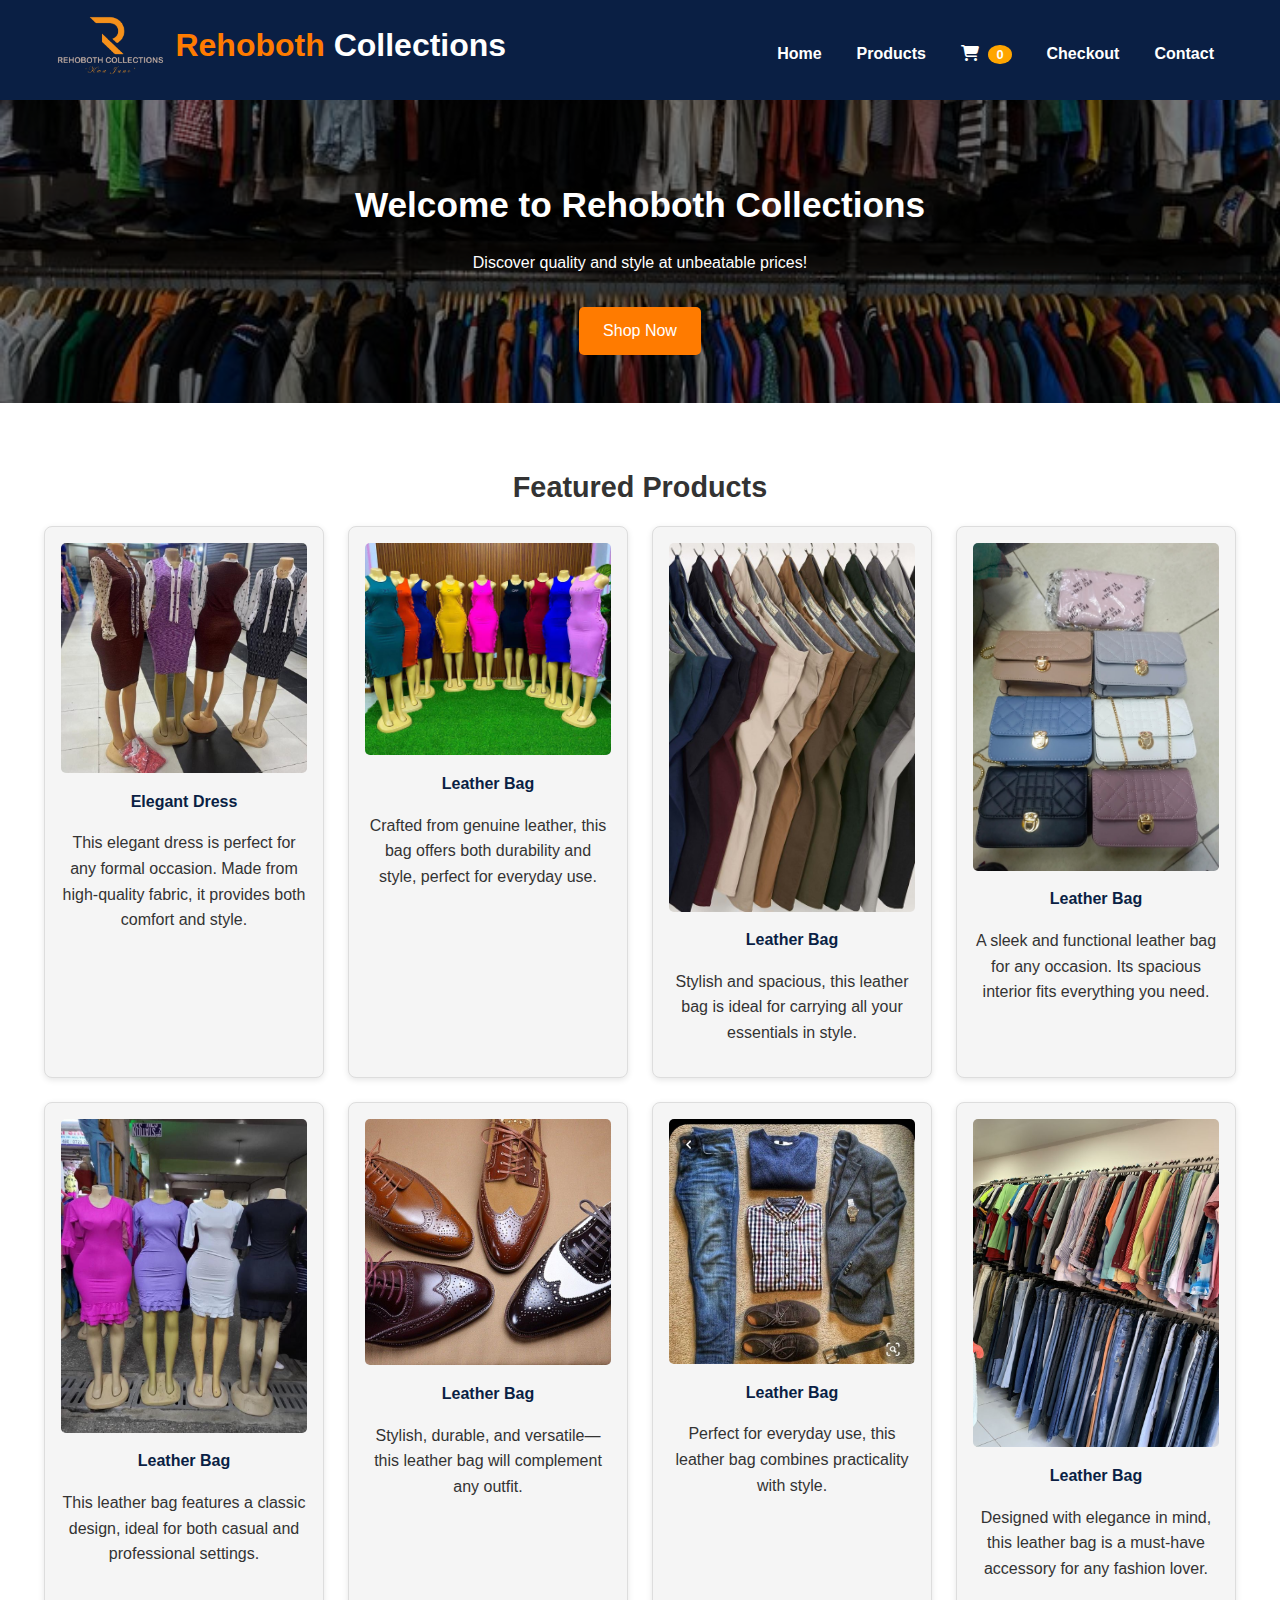
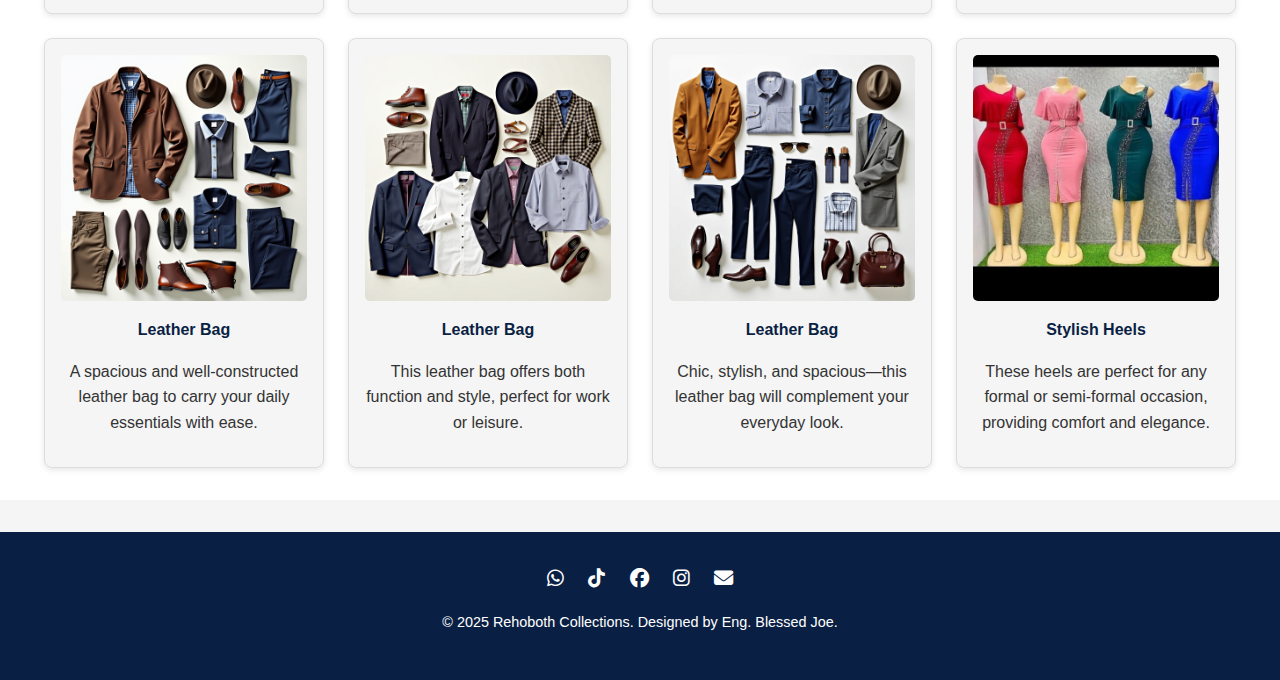
<file: index.html>
<!DOCTYPE html>
<html lang="en">
<head>
  <meta charset="UTF-8" />
  <meta name="viewport" content="width=device-width, initial-scale=1.0"/>
  <title>Rehoboth Collections - Home</title>
  <link rel="stylesheet" href="styles.css"/>
</head>
<body>

  <!-- Header -->
  <header>
    <div class="header-container">
      <div class="logo-title">
        <img src="logo.png" alt="Rehoboth Logo" class="logo">
        <h1><span class="highlight">Rehoboth</span> Collections</h1>
      </div>
      <nav>
        <a href="index.html">Home</a>
        <a href="products.html">Products</a>
        <a href="cart.html"><i class="fas fa-shopping-cart"></i> <span id="cart-count">0</span></a>
        <a href="checkout.html">Checkout</a>
        <a href="contact.html">Contact</a>
      </nav>
    </div>
  </header>

  <!-- Hero Section with background image -->
  <section class="hero">
    <h2>Welcome to Rehoboth Collections</h2>
    <p>Discover quality and style at unbeatable prices!</p>
    <a href="products.html" class="btn">Shop Now</a>
  </section>

  <!-- Featured Products -->
 <!-- Featured Products -->
<section class="featured">
  <h3>Featured Products</h3>
  <div class="product-grid">
    <div class="product-card">
      <img src="product5.jpg" alt="Product 1">
      <h4>Elegant Dress</h4>
      <p>This elegant dress is perfect for any formal occasion. Made from high-quality fabric, it provides both comfort and style.</p>
    </div>
    <div class="product-card">
      <img src="product6.jpg" alt="Product 2">
      <h4>Leather Bag</h4>
      <p>Crafted from genuine leather, this bag offers both durability and style, perfect for everyday use.</p>
    </div>
    <div class="product-card">
      <img src="product8.jpg" alt="Product 2">
      <h4>Leather Bag</h4>
      <p>Stylish and spacious, this leather bag is ideal for carrying all your essentials in style.</p>
    </div>
    <div class="product-card">
      <img src="product9.jpg" alt="Product 2">
      <h4>Leather Bag</h4>
      <p>A sleek and functional leather bag for any occasion. Its spacious interior fits everything you need.</p>
    </div>
    <div class="product-card">
      <img src="product10.jpg" alt="Product 2">
      <h4>Leather Bag</h4>
      <p>This leather bag features a classic design, ideal for both casual and professional settings.</p>
    </div>
    <div class="product-card">
      <img src="product11.jpg" alt="Product 2">
      <h4>Leather Bag</h4>
      <p>Stylish, durable, and versatile—this leather bag will complement any outfit.</p>
    </div>
    <div class="product-card">
      <img src="product12.jpg" alt="Product 2">
      <h4>Leather Bag</h4>
      <p>Perfect for everyday use, this leather bag combines practicality with style.</p>
    </div>
    <div class="product-card">
      <img src="product13.jpg" alt="Product 2">
      <h4>Leather Bag</h4>
      <p>Designed with elegance in mind, this leather bag is a must-have accessory for any fashion lover.</p>
    </div>
    <div class="product-card">
      <img src="product14.jpg" alt="Product 2">
      <h4>Leather Bag</h4>
      <p>A spacious and well-constructed leather bag to carry your daily essentials with ease.</p>
    </div>
    <div class="product-card">
      <img src="product15.jpg" alt="Product 2">
      <h4>Leather Bag</h4>
      <p>This leather bag offers both function and style, perfect for work or leisure.</p>
    </div>
    <div class="product-card">
      <img src="product16.jpg" alt="Product 2">
      <h4>Leather Bag</h4>
      <p>Chic, stylish, and spacious—this leather bag will complement your everyday look.</p>
    </div>
    <div class="product-card">
      <img src="product7.jpg" alt="Product 3">
      <h4>Stylish Heels</h4>
      <p>These heels are perfect for any formal or semi-formal occasion, providing comfort and elegance.</p>
    </div>
  </div>
</section>



  <!-- Footer -->
  <!-- Footer -->
<!-- Footer -->
<footer>
  <div class="social">
    <a href="https://wa.me/254726459569" target="_blank"><i class="fab fa-whatsapp"></i></a>
    <a href="https://vm.tiktok.com/ZMBp1K8cq/" target="_blank"><i class="fab fa-tiktok"></i></a>
    <a href="https://www.facebook.com/janet.wanjiru.940" target="_blank"><i class="fab fa-facebook"></i></a>
    <a href="https://instagram.com/rehobothcollections" target="_blank"><i class="fab fa-instagram"></i></a>
    <a href="mailto:joemutugi291@gmail.com"><i class="fas fa-envelope"></i></a>
  </div>
  <p>&copy; 2025 Rehoboth Collections. Designed by Eng. Blessed Joe.</p>
</footer>

<!-- Font Awesome CDN (include in your <head> if not already present) -->
<link rel="stylesheet" href="https://cdnjs.cloudflare.com/ajax/libs/font-awesome/6.5.0/css/all.min.css" />

<!-- Font Awesome CDN (put this in your <head> if not already included) -->
<link rel="stylesheet" href="https://cdnjs.cloudflare.com/ajax/libs/font-awesome/6.5.0/css/all.min.css" />



  <script>
    function updateCartCount() {
      const cart = JSON.parse(localStorage.getItem('cart')) || [];
      const count = cart.reduce((total, item) => total + item.quantity, 0);
      const cartCount = document.getElementById('cart-count');
      if (cartCount) {
        cartCount.textContent = count;
      }
    }

    // Run on page load
    updateCartCount();
  </script>
</body>
</html>
</file>
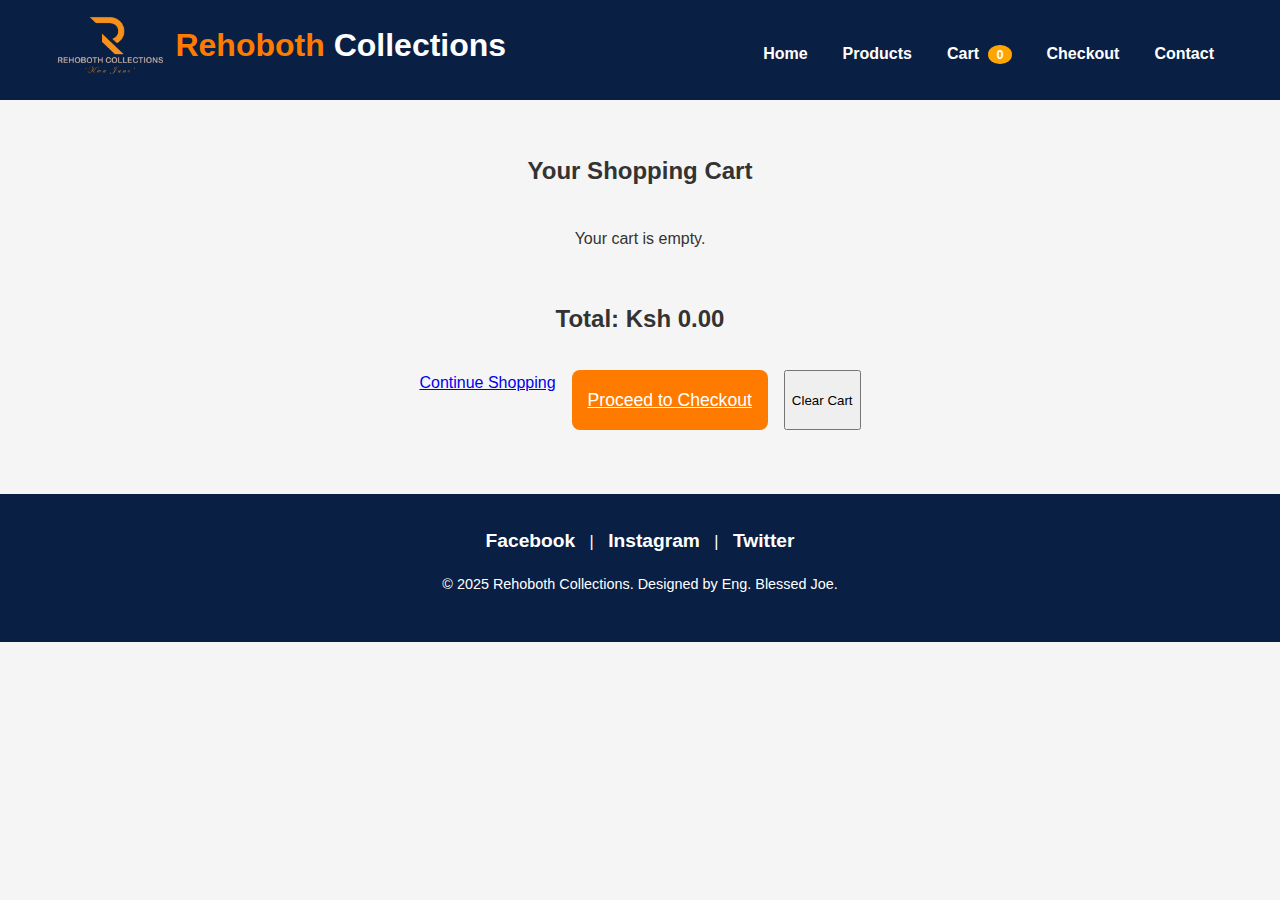
<file: cart.html>
<!DOCTYPE html>
<html lang="en">
<head>
  <meta charset="UTF-8" />
  <meta name="viewport" content="width=device-width, initial-scale=1.0"/>
  <title>Rehoboth Collections - Cart</title>
  <link rel="stylesheet" href="styles.css"/>
</head>
<body>

  <!-- Header -->
  <header>
    <div class="header-container">
      <div class="logo-title">
        <img src="logo.png" alt="Rehoboth Logo" class="logo">
        <h1><span class="highlight">Rehoboth</span> Collections</h1>
      </div>
      <nav>
        <a href="index.html">Home</a>
        <a href="products.html">Products</a>
        <a href="cart.html">Cart <span id="cart-count">0</span></a>
        <a href="checkout.html">Checkout</a>
        <a href="contact.html">Contact</a>
      </nav>
    </div>
  </header>

  <!-- Cart Section -->
  <section class="cart">
    <h2>Your Shopping Cart</h2>
    
    <div class="cart-items" id="cart-items">
      <!-- Cart items will be rendered here -->
    </div>
    
    <!-- Total -->
    <div class="cart-total" id="cart-total">
      Total: Ksh 0.00
    </div>

    <!-- Actions -->
    <div class="cart-actions">
      <a href="products.html" class="btn">Continue Shopping</a>
      <a href="checkout.html" class="btn btn-primary">Proceed to Checkout</a>
      <button class="btn" onclick="clearCart()">Clear Cart</button>
    </div>
  </section>

  <!-- Footer -->
  <footer>
    <div class="social">
      <a href="https://facebook.com/rehobothcollections" target="_blank">Facebook</a> |
      <a href="https://instagram.com/rehobothcollections" target="_blank">Instagram</a> |
      <a href="https://twitter.com/rehobothco" target="_blank">Twitter</a>
    </div>
    <p>&copy; 2025 Rehoboth Collections. Designed by Eng. Blessed Joe.</p>
  </footer>

  <!-- Cart Script -->
  <script>
    document.addEventListener("DOMContentLoaded", () => {
      const cartContainer = document.getElementById('cart-items');
      const cartTotalDisplay = document.getElementById('cart-total');

      function renderCart() {
        const cart = JSON.parse(localStorage.getItem('cart')) || [];
        cartContainer.innerHTML = '';
        let total = 0;

        if (cart.length === 0) {
          cartContainer.innerHTML = '<p>Your cart is empty.</p>';
          cartTotalDisplay.textContent = 'Total: Ksh 0.00';
          updateCartCount();
          return;
        }

        cart.forEach((item, index) => {
          const itemTotal = item.price * item.quantity;
          total += itemTotal;

          const itemHTML = `
            <div class="cart-item">
              <img src="${item.img}" alt="${item.name}">
              <div class="item-details">
                <h4>${item.name}</h4>
                <p>Price: Ksh ${item.price.toFixed(2)}</p>
                <div class="quantity-controls">
                  <button onclick="updateQuantity(${index}, -1)">-</button>
                  <span>${item.quantity}</span>
                  <button onclick="updateQuantity(${index}, 1)">+</button>
                </div>
                <p>Subtotal: Ksh ${itemTotal.toFixed(2)}</p>
              </div>
            </div>
          `;
          cartContainer.innerHTML += itemHTML;
        });

        cartTotalDisplay.textContent = `Total: Ksh ${total.toFixed(2)}`;
        updateCartCount();
      }

      window.updateQuantity = function(index, change) {
        let cart = JSON.parse(localStorage.getItem('cart')) || [];
        cart[index].quantity += change;

        if (cart[index].quantity <= 0) {
          cart.splice(index, 1); // Remove item if quantity <= 0
        }

        localStorage.setItem('cart', JSON.stringify(cart));
        renderCart();
      }

      window.clearCart = function() {
        localStorage.removeItem('cart');
        renderCart();
      }

      window.updateCartCount = function() {
        const cart = JSON.parse(localStorage.getItem('cart')) || [];
        const count = cart.reduce((total, item) => total + item.quantity, 0);
        const cartCount = document.getElementById('cart-count');
        if (cartCount) {
          cartCount.textContent = count;
        }
      }

      renderCart();
    });
  </script>

</body>
</html>
</file>
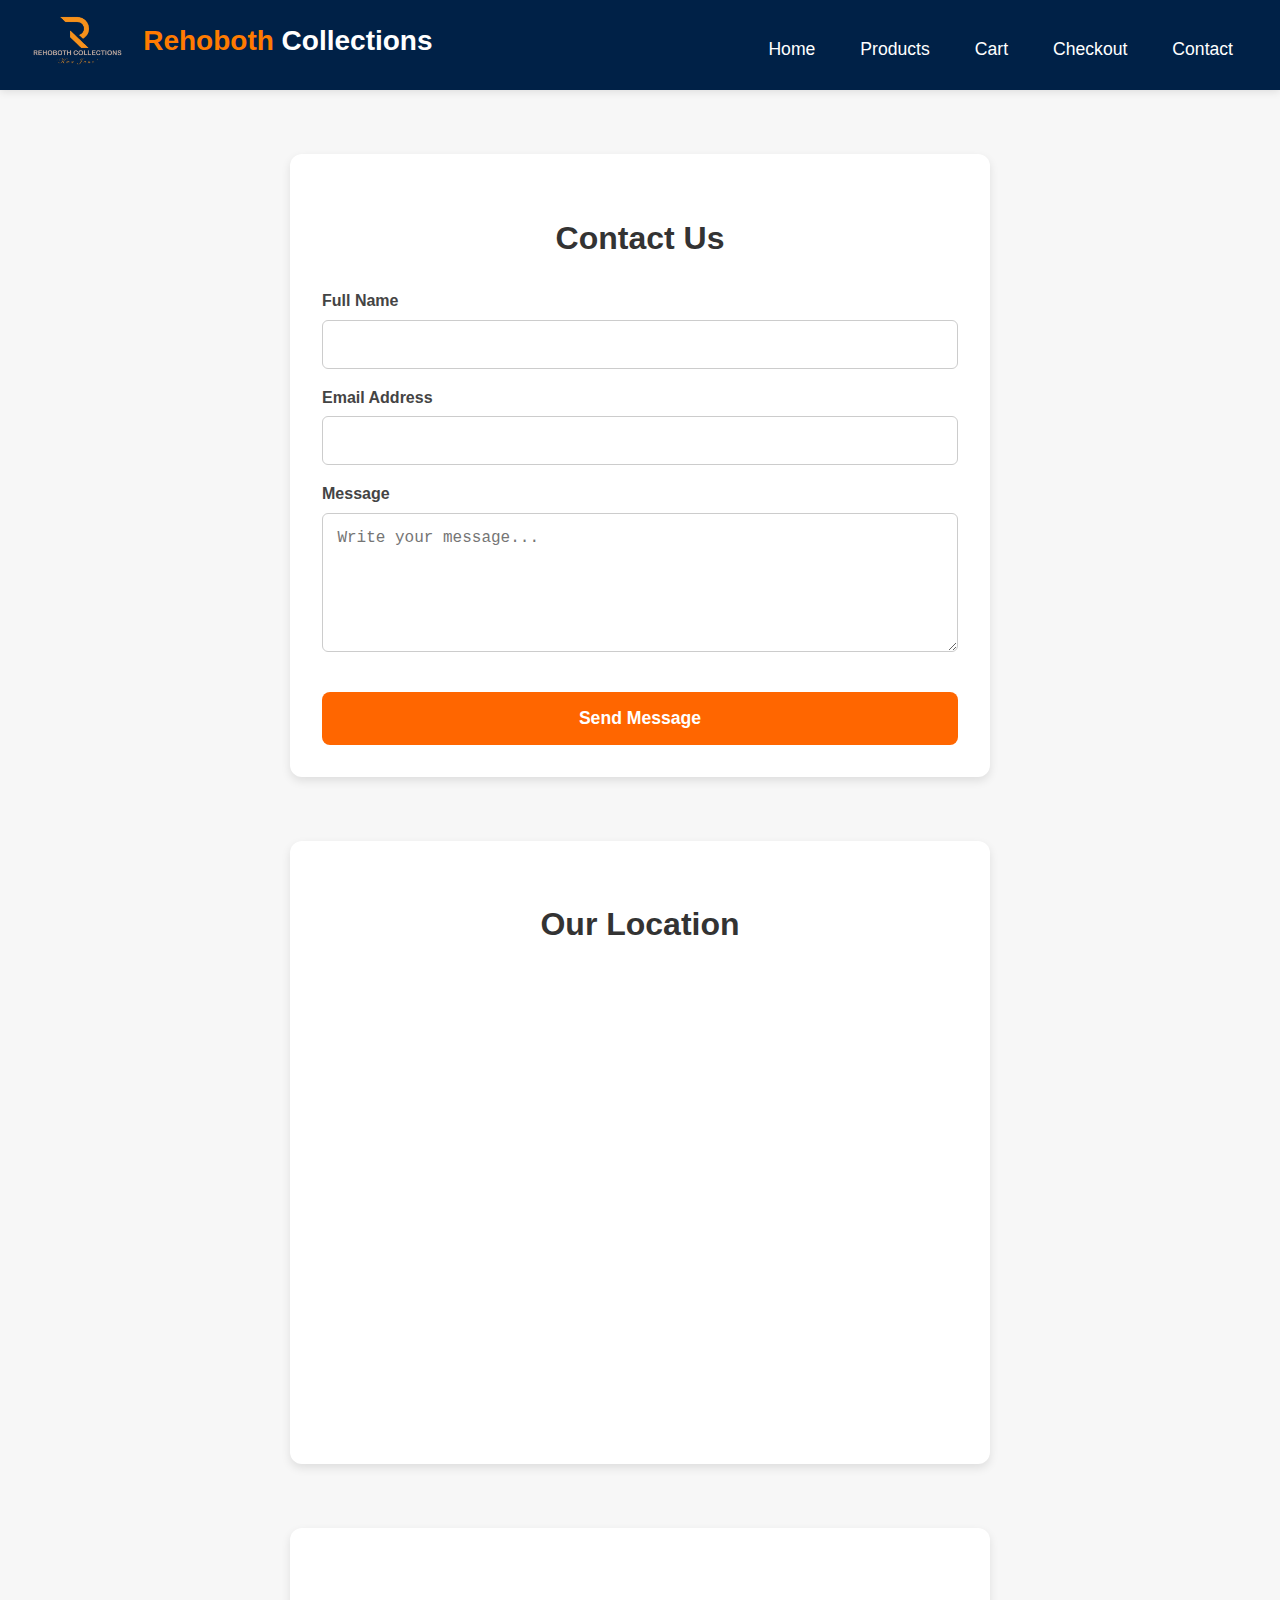
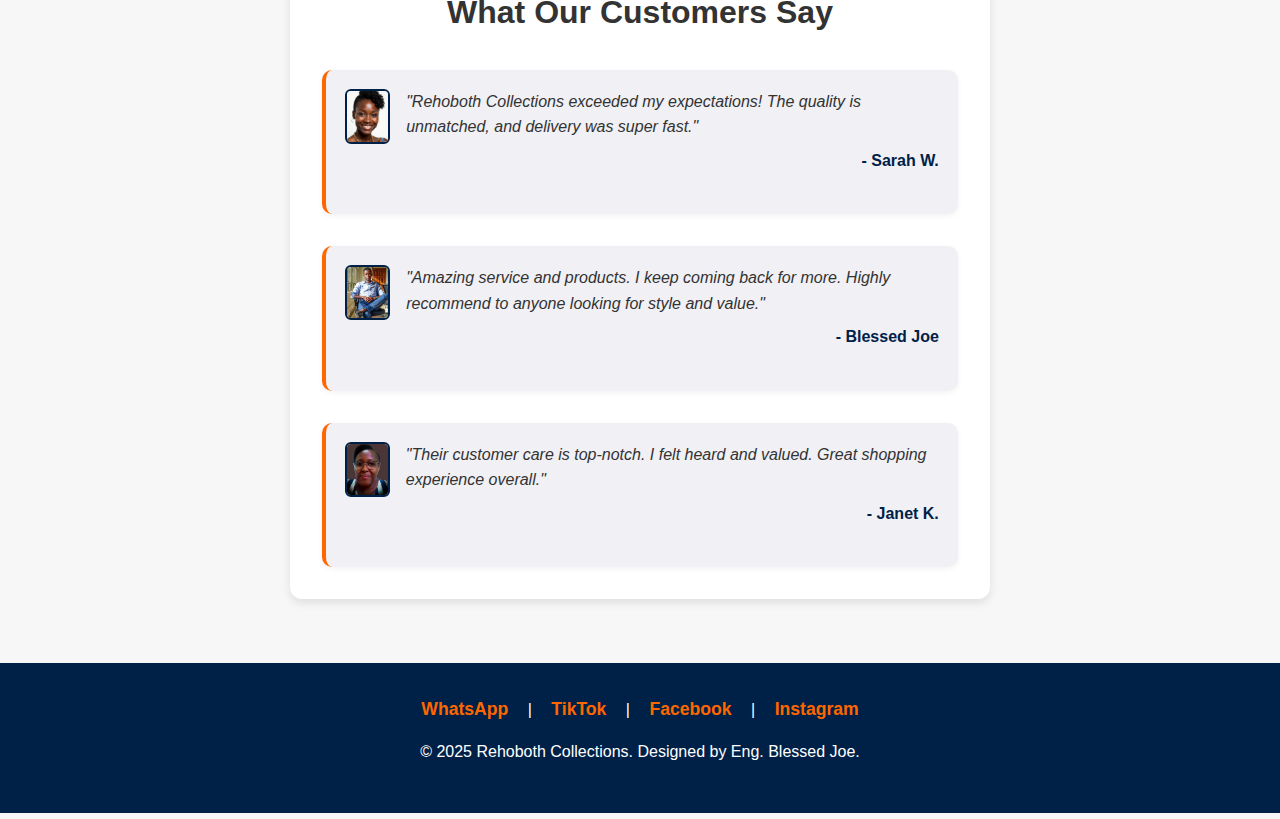
<file: contact.html>
<!DOCTYPE html>
<html lang="en">
<head>
  <meta charset="UTF-8" />
  <meta name="viewport" content="width=device-width, initial-scale=1.0"/>
  <title>Contact Us - Rehoboth Collections</title>
  <link rel="stylesheet" href="styles.css" />
  <style>
    body {
      font-family: 'Segoe UI', sans-serif;
      margin: 0;
      padding: 0;
      background-color: #f7f7f7;
      color: #333;
    }

    /* Header */
    header {
      background-color: #002147; /* Dark blue */
      padding: 1rem 2rem;
      display: flex;
      justify-content: space-between;
      align-items: center;
      box-shadow: 0 2px 8px rgba(0,0,0,0.1);
    }

    .logo-title {
      display: flex;
      align-items: center;
    }

    .logo {
      height: 50px;
      margin-right: 10px;
    }

    header h1 {
      font-size: 1.75rem;
      margin: 0;
      color: white;
      font-weight: 700;
    }

    .highlight {
      color: #ff6600;
    }

    nav a {
      color: white;
      margin: 0 15px;
      font-size: 1.1rem;
      text-decoration: none;
      font-weight: 500;
    }

    nav a:hover {
      color: #ff6600;
      text-decoration: underline;
    }

    /* Contact Form Section */
    .contact-container {
      max-width: 700px;
      margin: 4rem auto;
      background: white;
      padding: 2rem;
      border-radius: 12px;
      box-shadow: 0 4px 10px rgba(0,0,0,0.1);
    }

    .contact-container h2 {
      text-align: center;
      color: #333;
      margin-bottom: 1.5rem;
      font-size: 2rem;
      font-weight: 700;
    }

    .contact-form label {
      display: block;
      margin-top: 1rem;
      font-weight: 600;
      color: #444;
      font-size: 1rem;
    }

    .contact-form input,
    .contact-form textarea {
      width: 100%;
      padding: 0.9rem;
      margin-top: 0.4rem;
      border: 1px solid #ccc;
      border-radius: 6px;
      font-size: 1rem;
      color: #333;
    }

    .contact-form textarea {
      resize: vertical;
    }

    .contact-form button {
      margin-top: 2rem;
      background-color: #ff6600;
      color: white;
      padding: 1rem;
      width: 100%;
      font-size: 1.1rem;
      border: none;
      border-radius: 8px;
      cursor: pointer;
      font-weight: 600;
    }

    .contact-form button:hover {
      background-color: #e65c00;
    }

    /* Footer */
    footer {
      background-color: #002147; /* Dark blue */
      padding: 2rem 1rem;
      color: white;
      text-align: center;
      margin-top: 4rem;
    }

    footer .social a {
      color: #ff6600;
      margin: 0 15px;
      font-size: 1.1rem;
      text-decoration: none;
    }

    footer .social a:hover {
      color: white;
      text-decoration: underline;
    }

    footer p {
      margin-top: 1rem;
      font-size: 1rem;
      font-weight: 400;
    }

    /* Responsive Design */
    @media (max-width: 768px) {
      header {
        flex-direction: column;
        align-items: flex-start;
      }

      header h1 {
        font-size: 1.5rem;
        text-align: center;
        margin-bottom: 1rem;
      }

      nav a {
        font-size: 1rem;
        margin: 0 10px;
      }

      .contact-container {
        margin: 2rem 1rem;
        padding: 1.5rem;
      }

      .contact-container h2 {
        font-size: 1.5rem;
      }

      .contact-form label {
        font-size: 0.9rem;
      }

      .contact-form input,
      .contact-form textarea {
        font-size: 0.9rem;
      }

      .contact-form button {
        font-size: 1rem;
        padding: 0.9rem;
      }
    }

    @media (max-width: 480px) {
      header h1 {
        font-size: 1.25rem;
      }

      nav a {
        font-size: 1rem;
        margin: 0 5px;
      }

      .contact-form input,
      .contact-form textarea {
        font-size: 0.9rem;
        padding: 0.8rem;
      }

      .contact-form button {
        font-size: 1rem;
        padding: 0.8rem;
      }
    }
  </style>
</head>
<body>

<!-- Header -->
<header>
  <div class="logo-title">
    <img src="logo.png" alt="Rehoboth Logo" class="logo">
    <h1><span class="highlight">Rehoboth</span> Collections</h1>
  </div>
  <nav>
    <a href="index.html">Home</a>
    <a href="products.html">Products</a>
    <a href="cart.html">Cart</a>
    <a href="checkout.html">Checkout</a>
    <a href="contact.html">Contact</a>
  </nav>
</header>

<!-- Contact Form Section -->
<div class="contact-container">
  <h2>Contact Us</h2>
  <form class="contact-form" action="https://formsubmit.co/joemutugi291@gmail.com" method="POST">
    <input type="hidden" name="_captcha" value="false">
    <input type="hidden" name="_next" value="thankyou.html">
    <input type="hidden" name="_subject" value="New Contact Message from Rehoboth Collections">

    <label for="name">Full Name</label>
    <input type="text" id="name" name="Name" required>

    <label for="email">Email Address</label>
    <input type="email" id="email" name="Email" required>

    <label for="message">Message</label>
    <textarea id="message" name="Message" rows="6" required placeholder="Write your message..."></textarea>

    <button type="submit">Send Message</button>
  </form>
</div>

<!-- Google Map Section -->
<div class="contact-container">
  <h2>Our Location</h2>
  <iframe src="https://www.google.com/maps/embed?pb=!1m18!1m12!1m3!1d12172.107329043074!2d37.63367621393979!3d-0.044385818755935615!2m3!1f0!2f0!3f0!3m2!1i1024!2i768!4f13.1!3m3!1m2!1s0x1841e6d67c89db9b%3A0x3006e72067bc76c9!2sNchiru%20Market!5e0!3m2!1sen!2ske!4v1684110281823!5m2!1sen!2ske" width="100%" height="450" frameborder="0" style="border:0;" allowfullscreen=""></iframe>
</div>
<!-- Testimonials Section -->
<div class="contact-container">
    <h2>What Our Customers Say</h2>
    <div class="testimonials">
      <div class="testimonial">
        <img src="customer1.jpg" alt="Sarah W." class="testimonial-img">
        <div class="testimonial-text">
          <p>"Rehoboth Collections exceeded my expectations! The quality is unmatched, and delivery was super fast."</p>
          <h4>- Sarah W.</h4>
        </div>
      </div>
      <div class="testimonial">
        <img src="customer2.jpg" alt="Michael K." class="testimonial-img">
        <div class="testimonial-text">
          <p>"Amazing service and products. I keep coming back for more. Highly recommend to anyone looking for style and value."</p>
          <h4>- Blessed Joe</h4>
        </div>
      </div>
      <div class="testimonial">
        <img src="customer3.jpg" alt="Grace N." class="testimonial-img">
        <div class="testimonial-text">
          <p>"Their customer care is top-notch. I felt heard and valued. Great shopping experience overall."</p>
          <h4>- Janet K.</h4>
        </div>
      </div>
    </div>
  </div>
  
  

<!-- Footer -->
<footer>
    <div class="social">
      <a href="https://wa.me/254726459569" target="_blank">WhatsApp</a> |
      <a href="https://vm.tiktok.com/ZMBp1K8cq/" target="_blank">TikTok</a> |
      <a href="https://www.facebook.com/janet.wanjiru.940" target="_blank">Facebook</a> |
      <a href="https://instagram.com/rehobothcollections" target="_blank">Instagram</a>
    </div>
    <p>&copy; 2025 Rehoboth Collections. Designed by Eng. Blessed Joe.</p>
  </footer>

</body>
</html>
</file>
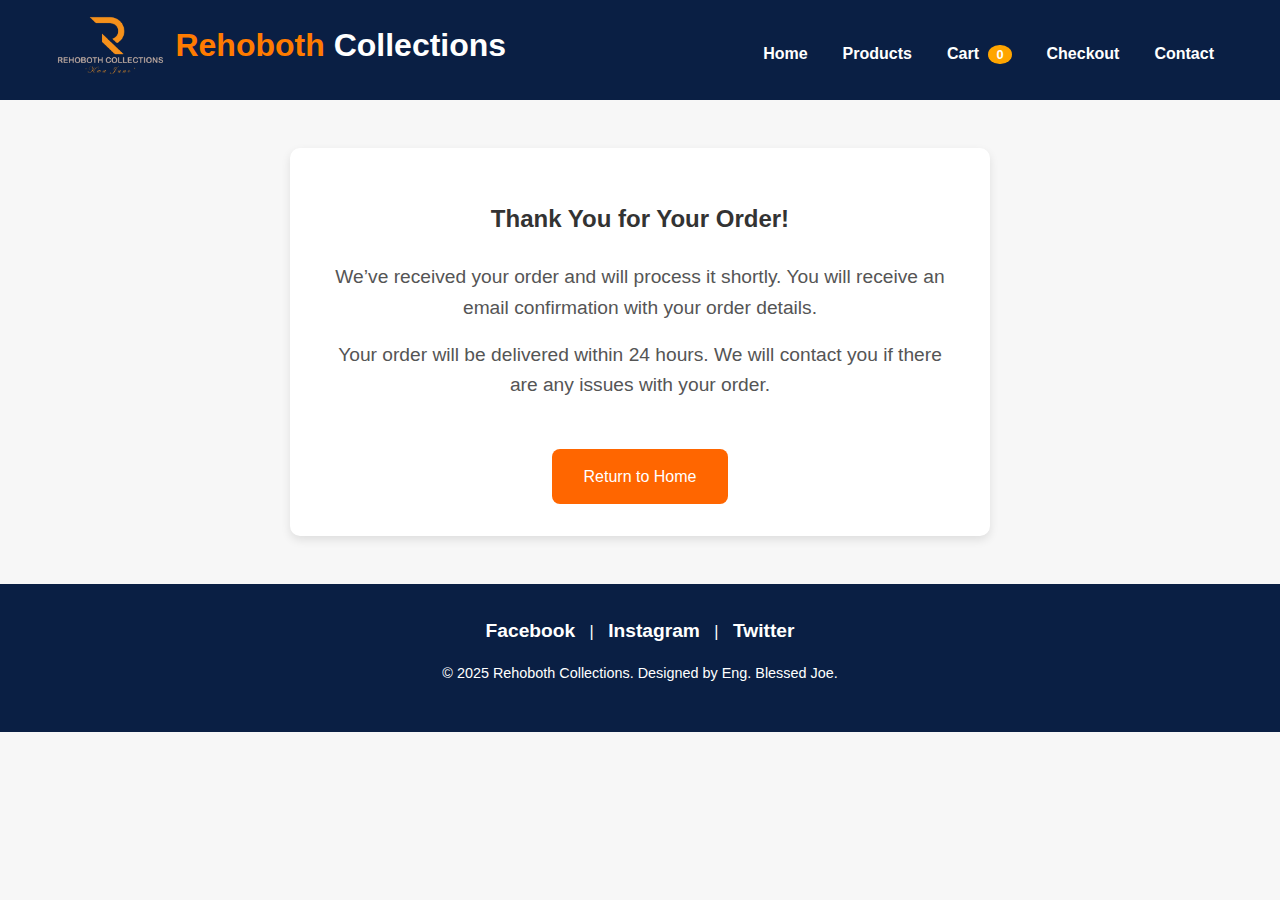
<file: thankyou.html>
<!DOCTYPE html>
<html lang="en">
<head>
  <meta charset="UTF-8" />
  <meta name="viewport" content="width=device-width, initial-scale=1.0"/>
  <title>Thank You - Rehoboth Collections</title>
  <link rel="stylesheet" href="styles.css" />
  <style>
    body {
      font-family: 'Segoe UI', sans-serif;
      background: #f7f7f7;
      margin: 0;
      padding: 0;
    }

    .thankyou-container {
      max-width: 700px;
      margin: 3rem auto;
      background: white;
      padding: 2rem;
      border-radius: 10px;
      box-shadow: 0 4px 10px rgba(0,0,0,0.1);
      text-align: center;
    }

    .thankyou-container h2 {
      color: #333;
      margin-bottom: 1.5rem;
    }

    .thankyou-container p {
      font-size: 1.2rem;
      color: #555;
      margin: 1rem 0;
    }

    .thankyou-container a {
      display: inline-block;
      margin-top: 2rem;
      background-color: #ff6600;
      color: white;
      padding: 0.9rem 2rem;
      font-size: 1rem;
      border: none;
      border-radius: 8px;
      text-decoration: none;
    }

    .thankyou-container a:hover {
      background-color: #e65c00;
    }
  </style>
</head>
<body>

  <!-- Header -->
  <header>
    <div class="header-container">
      <div class="logo-title">
        <img src="logo.png" alt="Rehoboth Logo" class="logo">
        <h1><span class="highlight">Rehoboth</span> Collections</h1>
      </div>
      <nav>
        <a href="index.html">Home</a>
        <a href="products.html">Products</a>
        <a href="cart.html">Cart <span id="cart-count">0</span></a>
        <a href="checkout.html">Checkout</a>
        <a href="contact.html">Contact</a>
      </nav>
    </div>
  </header>

  <!-- Thank You Message -->
  <div class="thankyou-container">
    <h2>Thank You for Your Order!</h2>
    <p>We’ve received your order and will process it shortly. You will receive an email confirmation with your order details.</p>
    <p>Your order will be delivered within 24 hours. We will contact you if there are any issues with your order.</p>
    <a href="index.html">Return to Home</a>
  </div>

  <!-- Footer -->
  <footer>
    <div class="social">
      <a href="https://facebook.com/rehobothcollections" target="_blank">Facebook</a> |
      <a href="https://instagram.com/rehobothcollections" target="_blank">Instagram</a> |
      <a href="https://twitter.com/rehobothco" target="_blank">Twitter</a>
    </div>
    <p>&copy; 2025 Rehoboth Collections. Designed by Eng. Blessed Joe.</p>
  </footer>

</body>
</html>
</file>
<file: styles.css>
:root {
  --primary-color: #0a1f44; /* Dark Blue */
  --accent-color: #ff7b00;  /* Orange */
  --light-bg: #f5f5f5;
  --text-color: #333;
}

* {
  box-sizing: border-box;
}

body {
  font-family: 'Segoe UI', Tahoma, Geneva, Verdana, sans-serif;
  margin: 0;
  padding: 0;
  background: var(--light-bg);
  color: var(--text-color);
  line-height: 1.6;
}

/* Header */
header {
  background-color: var(--primary-color);
  color: white;
  padding: 1rem;
  text-align: center;
}

.logo-title {
  display: flex;
  align-items: center;
  justify-content: center;
  flex-wrap: wrap;
  gap: 15px;
  margin-bottom: 0.5rem;
}

.logo {
  height: 60px;
  width: auto;
}

header h1 {
  margin: 0;
  font-size: 2rem;
}

header h1 .highlight {
  color: var(--accent-color); /* Orange */
}

nav {
  margin-top: 0.5rem;
}

nav a {
  color: white;
  margin: 0 10px;
  text-decoration: none;
  font-weight: bold;
}

nav a:hover {
  color: var(--accent-color);
}
/* Header Flex Layout */
.header-container {
  display: flex;
  justify-content: space-between;
  align-items: center;
  flex-wrap: wrap;
  max-width: 1200px;
  margin: 0 auto;
  padding: 0 1rem;
}

.logo-title {
  display: flex;
  align-items: center;
  gap: 10px;
}

nav {
  display: flex;
  flex-wrap: wrap;
  gap: 15px;
}

nav a {
  color: white;
  text-decoration: none;
  font-weight: bold;
  transition: color 0.3s;
}

nav a:hover {
  color: var(--accent-color);
}
/* Header Flex Layout */
.header-container {
  display: flex;
  justify-content: space-between;
  align-items: center;
  flex-wrap: wrap;
  max-width: 1200px;
  margin: 0 auto;
  padding: 0 1rem;
}

.logo-title {
  display: flex;
  align-items: center;
  gap: 10px;
}

nav {
  display: flex;
  flex-wrap: wrap;
  gap: 15px;
}

nav a {
  color: white;
  text-decoration: none;
  font-weight: bold;
  transition: color 0.3s;
}

nav a:hover {
  color: var(--accent-color);
}

/* Hero Section */
.hero {
  background: var(--primary-color);
  color: white;
  padding: 3rem 1rem;
  text-align: center;
}

.hero h2 {
  font-size: 2.2rem;
  margin-bottom: 0.5rem;
}

.hero .btn {
  background-color: var(--accent-color);
  color: white;
  padding: 0.7rem 1.5rem;
  border: none;
  text-decoration: none;
  font-size: 1rem;
  border-radius: 5px;
  display: inline-block;
  margin-top: 1rem;
}

/* Featured Products */
.featured {
  padding: 2rem 1rem;
  background: white;
  text-align: center;
}

.featured h3 {
  margin-bottom: 1rem;
  font-size: 1.8rem;
}

.product-grid {
  display: flex;
  justify-content: center;
  flex-wrap: wrap;
  gap: 1.5rem;
}

.product-card {
  background: var(--light-bg);
  border: 1px solid #ddd;
  border-radius: 8px;
  padding: 1rem;
  width: 280px;
  box-shadow: 0 2px 6px rgba(0,0,0,0.1);
  transition: transform 0.3s ease;
}

.product-card:hover {
  transform: translateY(-5px);
}

.product-card img {
  width: 100%;
  border-radius: 5px;
}

.product-card h4 {
  margin: 0.5rem 0;
  color: var(--primary-color);
}

/* Footer */
footer {
  background-color: var(--primary-color);
  color: white;
  text-align: center;
  padding: 2rem 1rem;
  margin-top: 2rem;
}

footer .social a {
  color: var(--accent-color);
  margin: 0 10px;
  text-decoration: none;
  font-weight: bold;
}

footer .social a:hover {
  text-decoration: underline;
}

/* Responsive Layout */
@media (max-width: 768px) {
  .hero h2 {
    font-size: 1.8rem;
  }

  .product-card {
    width: 100%;
    max-width: 90%;
  }

  nav a {
    display: inline-block;
    margin: 8px 5px;
  }
}
/* Search Bar */
.search-bar {
  margin: 1rem auto;
  display: flex;
  justify-content: center;
  flex-wrap: wrap;
  gap: 10px;
}

.search-bar input {
  padding: 0.7rem;
  font-size: 1rem;
  width: 250px;
  border: none;
  border-radius: 5px;
  outline: none;
}

.search-bar button {
  background-color: var(--accent-color);
  color: white;
  padding: 0.7rem 1.2rem;
  border: none;
  border-radius: 5px;
  font-size: 1rem;
  cursor: pointer;
}

.search-bar button:hover {
  background-color: #e66e00; /* darker orange on hover */
}

/* Responsive tweaks */
@media (max-width: 480px) {
  .search-bar input {
    width: 100%;
  }
}
/* Cart */
.cart {
  padding: 2rem;
  max-width: 900px;
  margin: auto;
  text-align: center;
}

.cart-items {
  display: flex;
  flex-direction: column;
  gap: 1rem;
}

.cart-item {
  display: flex;
  gap: 1rem;
  align-items: center;
  background: var(--light-bg, #f5f5f5);
  padding: 1rem;
  border-radius: 10px;
}

.cart-item img {
  width: 100px;
  border-radius: 10px;
}

.item-details {
  text-align: left;
}

.cart-total {
  margin-top: 2rem;
  font-size: 1.5rem;
  font-weight: bold;
}

.cart-actions {
  margin-top: 2rem;
  display: flex;
  justify-content: center;
  gap: 1rem;
}

.btn-primary {
  background-color: var(--accent-color);
  color: white;
}
.add-to-cart {
  background-color: var(--accent-color, orange);
  color: white;
  border: none;
  padding: 0.5rem 1rem;
  border-radius: 8px;
  cursor: pointer;
  margin-top: 0.5rem;
  transition: background-color 0.3s ease;
}

.add-to-cart:hover {
  background-color: darkorange;
}
.cart-item p {
  margin: 0.2rem 0;
}
#cart-count {
  background-color: orange;
  color: white;
  padding: 2px 8px;
  border-radius: 50%;
  font-size: 0.8rem;
  margin-left: 5px;
}
.quantity-controls {
  display: flex;
  align-items: center;
  gap: 0.5rem;
  margin: 0.5rem 0;
}

.quantity-controls button {
  background-color: #0a2f66;
  color: white;
  border: none;
  width: 25px;
  height: 25px;
  border-radius: 4px;
  cursor: pointer;
  font-weight: bold;
}

.quantity-controls span {
  min-width: 20px;
  text-align: center;
}
.hero {
  background-image: url('background.jpg'); 
  background-size: cover;
  background-position: center;
  background-repeat: no-repeat;
  position: relative;
  color: white;
  padding: 3rem 1rem;
  text-align: center;
}

.hero::before {
  content: "";
  position: absolute;
  top: 0; left: 0; right: 0; bottom: 0;
  background-color: rgba(0, 0, 0, 0.5); 
  z-index: 0;
}

.hero > * {
  position: relative;
  z-index: 1;
}
.styled-input {
  padding: 0.8rem 1rem;
  border: 1px solid #ccc;
  border-radius: 8px;
  font-size: 1rem;
  transition: border-color 0.3s ease;
}

.styled-input:focus {
  border-color: #333;
  outline: none;
  box-shadow: 0 0 5px rgba(51, 51, 51, 0.2);
}
.checkout-form {
  max-width: 600px;
  margin: 2rem auto;
  background: #fff;
  padding: 2rem;
  border-radius: 16px;
  box-shadow: 0 4px 20px rgba(0, 0, 0, 0.05);
  display: flex;
  flex-direction: column;
  gap: 2rem;
}

.form-section {
  display: flex;
  flex-direction: column;
  gap: 1rem;
}

.form-section h3 {
  font-size: 1.5rem;
  color: var(--primary-color);
  margin-bottom: 0.5rem;
}

.checkout-form input[type="text"],
.checkout-form input[type="email"],
.checkout-form input[type="tel"],
.checkout-form textarea {
  padding: 0.8rem;
  border: 1px solid #ccc;
  border-radius: 8px;
  font-size: 1rem;
  transition: all 0.3s ease;
}

.checkout-form input:focus,
.checkout-form textarea:focus {
  border-color: var(--accent-color);
  outline: none;
  box-shadow: 0 0 5px rgba(255, 123, 0, 0.2);
}

.checkout-form label {
  font-size: 1rem;
  display: flex;
  align-items: center;
  gap: 0.5rem;
  cursor: pointer;
}

.summary {
  background: #f8fafc;
  padding: 1.5rem;
  border-radius: 10px;
}

.summary .total {
  font-size: 1.2rem;
  color: var(--accent-color);
}

.btn-primary {
  background-color: var(--accent-color);
  color: #fff;
  padding: 1rem;
  border: none;
  font-size: 1.1rem;
  border-radius: 8px;
  cursor: pointer;
  transition: background 0.3s ease;
}

.btn-primary:hover {
  background-color: #e66e00;
}

/* Responsive tweaks */
@media (max-width: 600px) {
  .checkout-form {
    margin: 1rem;
    padding: 1.5rem;
  }
}
.testimonials {
  display: flex;
  flex-direction: column;
  gap: 1.5rem;
  margin-top: 2rem;
}

.testimonial {
  background-color: #f0f0f5;
  padding: 1.5rem;
  border-left: 5px solid #ff6600;
  border-radius: 10px;
  font-style: italic;
  box-shadow: 0 2px 6px rgba(0,0,0,0.05);
}

.testimonial h4 {
  margin-top: 1rem;
  font-weight: 700;
  font-style: normal;
  color: #002147;
  text-align: right;
}
.testimonials {
  display: flex;
  flex-direction: column;
  gap: 2rem;
  margin-top: 2rem;
}

.testimonial {
  display: flex;
  align-items: flex-start;
  background-color: #f0f0f5;
  padding: 1.5rem;
  border-left: 5px solid #ff6600;
  border-radius: 10px;
  box-shadow: 0 2px 6px rgba(0,0,0,0.05);
}

.testimonial-img {
  width: 60px;
  height: 60px;
  border-radius: 50%;
  margin-right: 1rem;
  object-fit: cover;
  border: 2px solid #002147;
}

.testimonial-text p {
  font-style: italic;
  margin: 0;
}

.testimonial-text h4 {
  margin-top: 0.5rem;
  font-weight: 700;
  color: #002147;
  font-style: normal;
}
.testimonials {
  display: flex;
  flex-direction: column;
  gap: 2rem;
  margin-top: 2rem;
}

.testimonial {
  display: flex;
  align-items: flex-start;
  background-color: #f0f0f5;
  padding: 1.2rem;
  border-left: 4px solid #ff6600;
  border-radius: 10px;
  box-shadow: 0 2px 6px rgba(0,0,0,0.05);
}

.testimonial-img {
  width: 45px; /* Passport photo size */
  height: 55px;
  object-fit: cover;
  border-radius: 6px; /* Slightly rounded like a real passport photo */
  margin-right: 1rem;
  border: 2px solid #002147;
}

.testimonial-text p {
  font-style: italic;
  margin: 0;
}

.testimonial-text h4 {
  margin-top: 0.5rem;
  font-weight: 700;
  color: #002147;
}
<style>
  footer {
    background-color: #001f4d;
    color: white;
    padding: 1.5rem 0;
    text-align: center;
  }

  footer .social a {
    color: white;
    margin: 0 10px;
    font-size: 1.2rem;
    text-decoration: none;
  }

  footer .social a:hover {
    color: #ff9900;
  }

  footer p {
    margin-top: 1rem;
    font-size: 0.9rem;
  }
</style>
</file>
